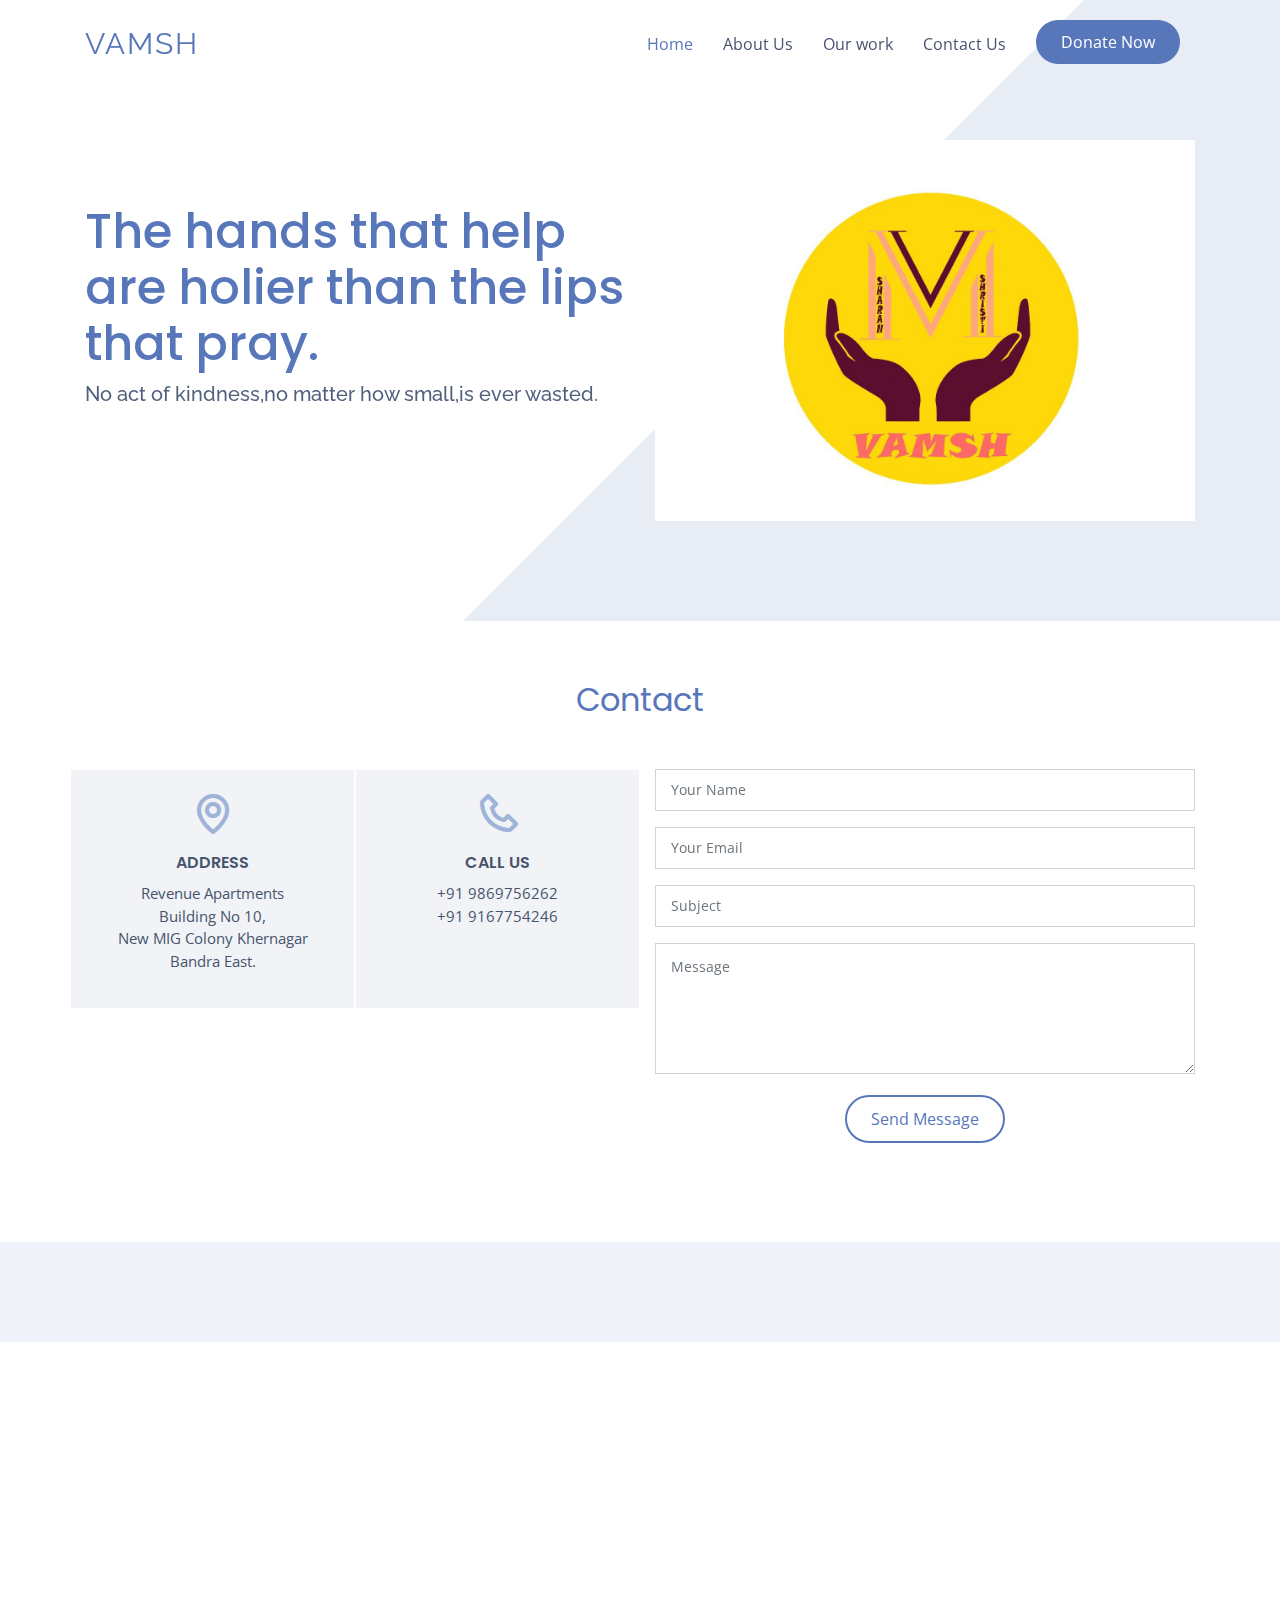
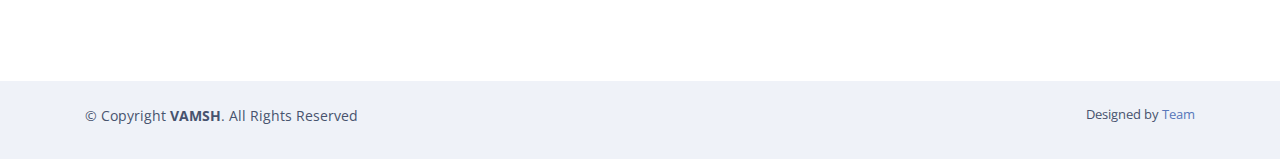
<file: index.html>
<!DOCTYPE html>
<html lang="en">

<head>
  <meta charset="utf-8">
  <meta content="width=device-width, initial-scale=1.0" name="viewport">
  <link href="assets/img/logo.png" rel="icon">


  <title>VAMSH</title>

  <link href="https://fonts.googleapis.com/css?family=Open+Sans:300,300i,400,400i,600,600i,700,700i|Raleway:300,300i,400,400i,500,500i,600,600i,700,700i|Poppins:300,300i,400,400i,500,500i,600,600i,700,700i" rel="stylesheet">
  <link href="assets/vendor/bootstrap/css/bootstrap.min.css" rel="stylesheet">
  <link href="assets/vendor/icofont/icofont.min.css" rel="stylesheet">
  <link href="assets/vendor/boxicons/css/boxicons.min.css" rel="stylesheet">
  <link href="assets/vendor/owl.carousel/assets/owl.carousel.min.css" rel="stylesheet">
  <link href="assets/vendor/venobox/venobox.css" rel="stylesheet">
  <link href="assets/vendor/aos/aos.css" rel="stylesheet">
  <link href="assets/css/style.css" rel="stylesheet">

</head>
<body>

  <!-- ======= Header ======= -->
  <header id="header" class="fixed-top  header-transparent ">
    <div class="container d-flex align-items-center">

      <div class="logo mr-auto">
        <h1 class="text-light"><a href="index.html">VAMSH</a></h1>
<!--<a href="index.html"><img  alt="Logo" src="assets/img/logo.png" ></a>-->

      </div>

      <nav class="nav-menu d-none d-lg-block">
        <ul>
          <li class="active"><a href="index.html">Home</a></li>
          <li><a href="About_us.html">About Us</a></li>
          <li><a href="Our_work.html">Our work</a></li>
          <li><a href="contact_us.html">Contact Us</a></li>

          <li class="get-started"><a href="#features">Donate Now</a></li>
        </ul>
      </nav><!-- .nav-menu -->

    </div>
  </header><!-- End Header -->

  <!-- ======= Hero Section ======= -->
  <section id="hero" class="d-flex align-items-center">

    <div class="container">
      <div class="row">
        <div class="col-lg-6 d-lg-flex flex-lg-column justify-content-center align-items-stretch pt-5 pt-lg-0 order-2 order-lg-1" data-aos="fade-up">
          <div>
            <h1>The hands that help are holier than the lips that pray.</h1>
            <h2>No act of kindness,no matter how small,is ever wasted.</h2>

          </div>
        </div>
        <div class="col-lg-6 d-lg-flex flex-lg-column align-items-stretch order-1 order-lg-2 hero-img" data-aos="fade-up">
          <img src="assets/img/logo.png" class="img-fluid" alt="">
        </div>
      </div>
    </div>

  </section><!-- End Hero -->

  <main id="main">

    <!-- ======= Contact Section ======= -->
    <section id="contact" class="contact">
      <div class="container">

        <div class="section-title">
          <h2>Contact</h2>
          <p></p>
        </div>

        <div class="row">

          <div class="col-lg-6">
            <div class="row">
              <div class="col-lg-6 info" data-aos="fade-up">
                <i class="bx bx-map"></i>
                <h4>Address</h4>
                <p>Revenue Apartments Building No 10,<br>New MIG Colony Khernagar Bandra East.</p>
              </div>
              <div class="col-lg-6 info" data-aos="fade-up" data-aos-delay="100">
                <i class="bx bx-phone"></i>
                <h4>Call Us</h4>
                <p>+91 9869756262<br>+91 9167754246</p>
              </div>
              <div class="col-lg-6 info" data-aos="fade-up" data-aos-delay="200">
                <i class="bx bx-envelope"></i>
                <h4>Email Us</h4>
                <p> <a href="mailto:vamsh6969@gmail.com"> vamsh6969@gmail.com</a><br></p>
              </div>
              <div class="col-lg-6 info" data-aos="fade-up" data-aos-delay="300">
                <i class="bx bx-time-five"></i>
                <h4>Working Hours</h4>
                <p><br></p>
              </div>
            </div>
          </div>

          <div class="col-lg-6">
            <form action="forms/contact.php" method="post" role="form" class="php-email-form" data-aos="fade-up">
              <div class="form-group">
                <input placeholder="Your Name" type="text" name="name" class="form-control" id="name" data-rule="minlen:4" data-msg="Please enter at least 4 chars" />
                <div class="validate"></div>
              </div>
              <div class="form-group">
                <input placeholder="Your Email" type="email" class="form-control" name="email" id="email" data-rule="email" data-msg="Please enter a valid email" />
                <div class="validate"></div>
              </div>
              <div class="form-group">
                <input placeholder="Subject" type="text" class="form-control" name="subject" id="subject" data-rule="minlen:4" data-msg="Please enter at least 8 chars of subject" />
                <div class="validate"></div>
              </div>
              <div class="form-group">
                <textarea placeholder="Message" class="form-control" name="message" rows="5" data-rule="required" data-msg="Please write something for us"></textarea>
                <div class="validate"></div>
              </div>
              <div class="mb-3">
                <div class="loading">Loading</div>
                <div class="error-message"></div>
                <div class="sent-message">Your message has been sent. Thank you!</div>
              </div>
              <div class="text-center"><button type="submit">Send Message</button></div>
            </form>
          </div>

        </div>

      </div>
    </section><!-- End Contact Section -->

  </main><!-- End #main -->

  <!-- ======= Footer ======= -->
  <footer id="footer">
    <div class="footer-newsletter" data-aos="fade-up">
      <div class="container">

      </div>
    </div>



    <div class="footer-top">
      <div class="container">
        <div class="row">

          <div class="col-lg-3 col-md-6 footer-contact" data-aos="fade-up">
            <h3>VAMSH</h3>
            <p>
               <br>
          <br>
               <br><br>
              <strong>Phone:</strong> 9869756262<br>
              <strong>Email:</strong> <a href="mailto:vamsh6969@gmail.com"> vamsh6969@gmail.com</a><br>
            </p>
          </div>

          <div class="col-lg-3 col-md-6 footer-links" data-aos="fade-up" data-aos-delay="100">
            <h4>Useful Links</h4>
            <ul>
              <li><i class="bx bx-chevron-right"></i> <a href="#">Home</a></li>
              <li><i class="bx bx-chevron-right"></i> <a href="#">About us</a></li>
              <li><i class="bx bx-chevron-right"></i> <a href="#">Services</a></li>
              <li><i class="bx bx-chevron-right"></i> <a href="#">Terms of service</a></li>
              <li><i class="bx bx-chevron-right"></i> <a href="#">Privacy policy</a></li>
            </ul>
          </div>





        </div>
      </div>
    </div>

    <div class="container py-4">
      <div class="copyright">
        &copy; Copyright <strong><span>VAMSH</span></strong>. All Rights Reserved
      </div>
      <div class="credits">

        Designed by <a href="https://bootstrapmade.com/">Team</a>
      </div>
    </div>
  </footer><!-- End Footer -->

  <a href="#" class="back-to-top"><i class="icofont-simple-up"></i></a>

  <!-- Vendor JS Files -->
  <script src="assets/vendor/jquery/jquery.min.js"></script>
  <script src="assets/vendor/bootstrap/js/bootstrap.bundle.min.js"></script>
  <script src="assets/vendor/jquery.easing/jquery.easing.min.js"></script>
  <script src="assets/vendor/php-email-form/validate.js"></script>
  <script src="assets/vendor/owl.carousel/owl.carousel.min.js"></script>
  <script src="assets/vendor/venobox/venobox.min.js"></script>
  <script src="assets/vendor/aos/aos.js"></script>

  <!-- Template Main JS File -->
  <script src="assets/js/main.js"></script>

</body>

</html>
</file>
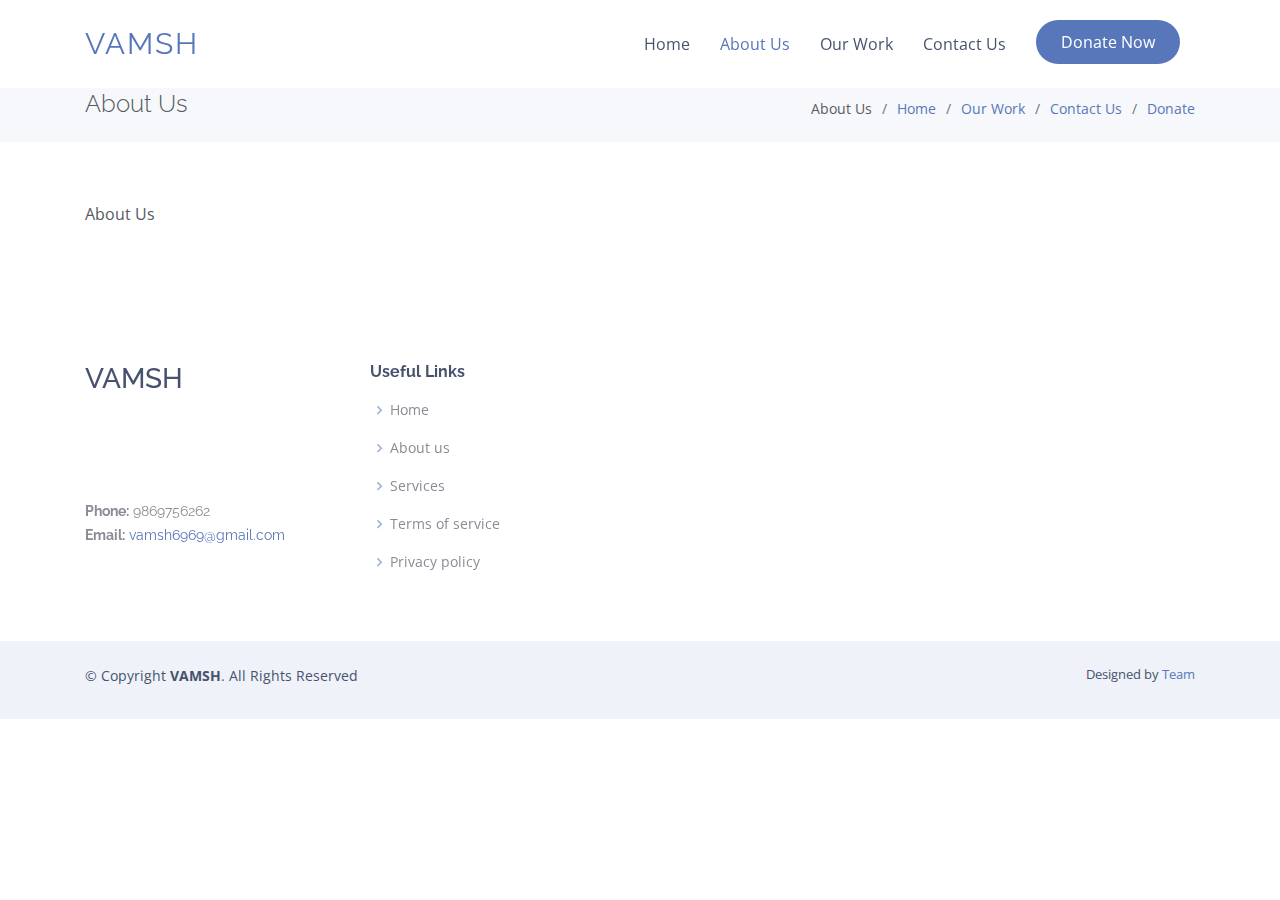
<file: About_us.html>
<!DOCTYPE html>
<html lang="en">

<head>
  <meta charset="utf-8">
  <meta content="width=device-width, initial-scale=1.0" name="viewport">

  <title>About Us</title>
  <meta content="" name="description">
  <meta content="" name="keywords">

  <!-- Favicons -->
  <link href="assets/img/logo.png" rel="icon">



  <link href="https://fonts.googleapis.com/css?family=Open+Sans:300,300i,400,400i,600,600i,700,700i|Raleway:300,300i,400,400i,500,500i,600,600i,700,700i|Poppins:300,300i,400,400i,500,500i,600,600i,700,700i" rel="stylesheet">


  <link href="assets/vendor/bootstrap/css/bootstrap.min.css" rel="stylesheet">
  <link href="assets/vendor/icofont/icofont.min.css" rel="stylesheet">
  <link href="assets/vendor/boxicons/css/boxicons.min.css" rel="stylesheet">
  <link href="assets/vendor/owl.carousel/assets/owl.carousel.min.css" rel="stylesheet">
  <link href="assets/vendor/venobox/venobox.css" rel="stylesheet">
  <link href="assets/vendor/aos/aos.css" rel="stylesheet">

  <!-- Template Main CSS File -->
  <link href="assets/css/style.css" rel="stylesheet">

</head>

<body>

  <!-- ======= Header ======= -->
  <header id="header" class="fixed-top ">
    <div class="container d-flex align-items-center">

      <div class="logo mr-auto">
        <h1 class="text-light"><a href="index.html">VAMSH</a></h1>

      </div>

      <nav class="nav-menu d-none d-lg-block">
        <ul>
          <li><a href="index.html">Home</a></li>
          <li class="active"><a href="About_us.html">About Us</a></li>
          <li  ><a href="Our_work.html">Our Work</a></li>

          <li><a href="contact_us.html">Contact Us</a></li>

          <li class="get-started"><a href="donate.html">Donate Now</a></li>
        </ul>
      </nav><!-- .nav-menu -->

    </div>
  </header><!-- End Header -->

  <main id="main">

    <!-- ======= Breadcrumbs Section ======= -->
    <section class="breadcrumbs">
      <div class="container">

        <div class="d-flex justify-content-between align-items-center">
          <h2>About Us</h2>
          <ol>
            <li>About Us</li>
            <li><a href="index.html">Home</a></li>
            <li><a href="Our_work.html">Our Work</a></li>
            <li><a href="contact_us.html">Contact Us</a></li>
            <li><a href="donate.html">Donate</a></li>
          </ol>
        </div>

      </div>
    </section><!-- End Breadcrumbs Section -->

    <section class="inner-page">
      <div class="container">
        <p>
          About Us
        </p>
      </div>
    </section>

  </main><!-- End #main -->

  <!-- ======= Footer ======= -->
  <footer id="footer">



    <div class="footer-top">
      <div class="container">
        <div class="row">

          <div class="col-lg-3 col-md-6 footer-contact" data-aos="fade-up">
            <h3>VAMSH</h3>
            <p>
               <br>
              <br>
             <br><br>
             <strong>Phone:</strong> 9869756262<br>
             <strong>Email:</strong> <a href="mailto:vamsh6969@gmail.com"> vamsh6969@gmail.com</a><br>
            </p>
          </div>

          <div class="col-lg-3 col-md-6 footer-links" data-aos="fade-up" data-aos-delay="100">
            <h4>Useful Links</h4>
            <ul>
              <li><i class="bx bx-chevron-right"></i> <a href="#">Home</a></li>
              <li><i class="bx bx-chevron-right"></i> <a href="#">About us</a></li>
              <li><i class="bx bx-chevron-right"></i> <a href="#">Services</a></li>
              <li><i class="bx bx-chevron-right"></i> <a href="#">Terms of service</a></li>
              <li><i class="bx bx-chevron-right"></i> <a href="#">Privacy policy</a></li>
            </ul>
          </div>


        </div>
      </div>
    </div>

    <div class="container py-4">
      <div class="copyright">
        &copy; Copyright <strong><span>VAMSH</span></strong>. All Rights Reserved
      </div>
      <div class="credits">

        Designed by <a href="#">Team</a>
      </div>
    </div>
  </footer><!-- End Footer -->

  <a href="#" class="back-to-top"><i class="icofont-simple-up"></i></a>


  <script src="assets/vendor/jquery/jquery.min.js"></script>
  <script src="assets/vendor/bootstrap/js/bootstrap.bundle.min.js"></script>
  <script src="assets/vendor/jquery.easing/jquery.easing.min.js"></script>
  <script src="assets/vendor/php-email-form/validate.js"></script>
  <script src="assets/vendor/owl.carousel/owl.carousel.min.js"></script>
  <script src="assets/vendor/venobox/venobox.min.js"></script>
  <script src="assets/vendor/aos/aos.js"></script>

  <!-- Template Main JS File -->
  <script src="assets/js/main.js"></script>

</body>

</html>
</file>
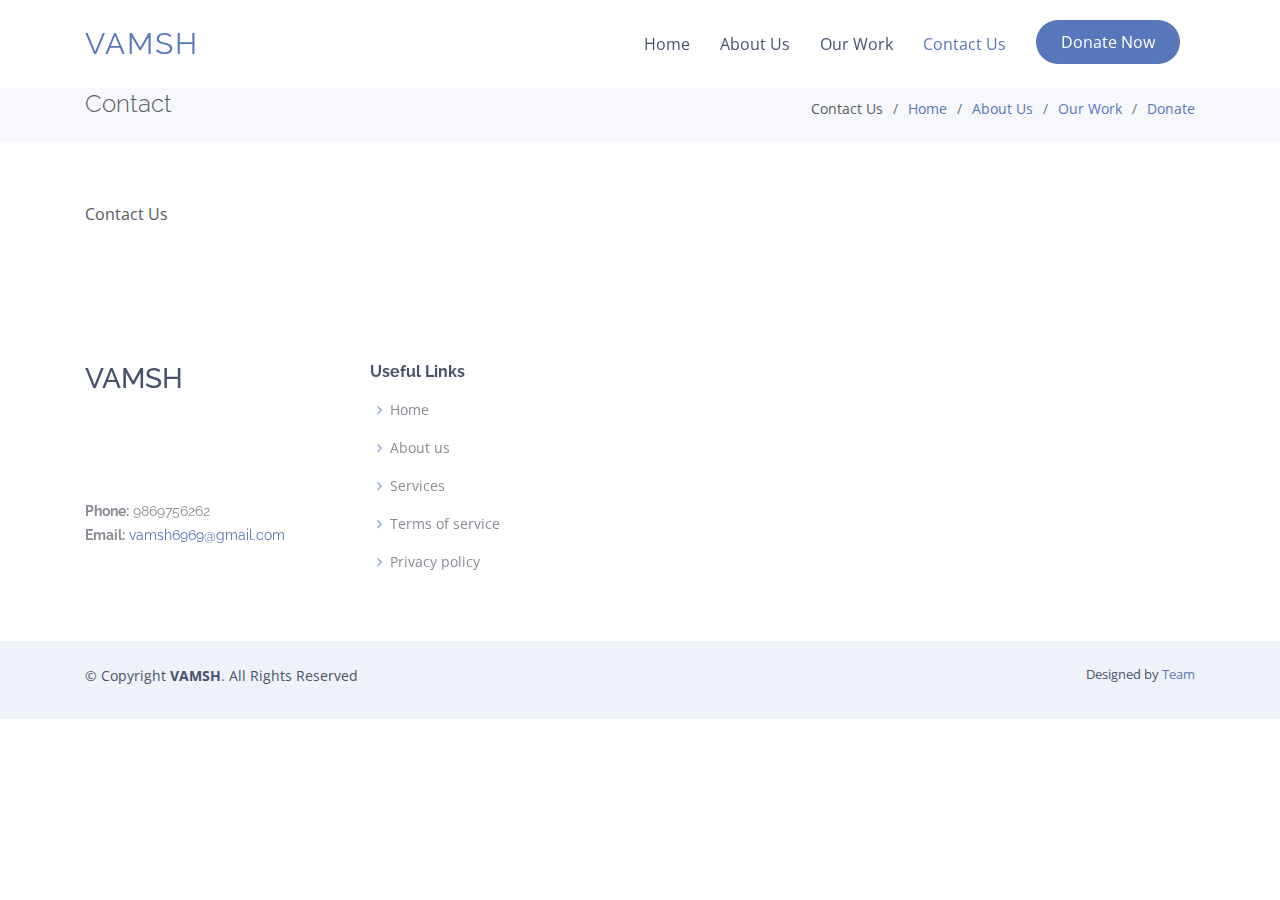
<file: contact_us.html>
<!DOCTYPE html>
<html lang="en">

<head>
  <meta charset="utf-8">
  <meta content="width=device-width, initial-scale=1.0" name="viewport">

  <title>Contact Us</title>
  <meta content="" name="description">
  <meta content="" name="keywords">

  <!-- Favicons -->
  <link href="assets/img/logo.png" rel="icon">



  <link href="https://fonts.googleapis.com/css?family=Open+Sans:300,300i,400,400i,600,600i,700,700i|Raleway:300,300i,400,400i,500,500i,600,600i,700,700i|Poppins:300,300i,400,400i,500,500i,600,600i,700,700i" rel="stylesheet">


  <link href="assets/vendor/bootstrap/css/bootstrap.min.css" rel="stylesheet">
  <link href="assets/vendor/icofont/icofont.min.css" rel="stylesheet">
  <link href="assets/vendor/boxicons/css/boxicons.min.css" rel="stylesheet">
  <link href="assets/vendor/owl.carousel/assets/owl.carousel.min.css" rel="stylesheet">
  <link href="assets/vendor/venobox/venobox.css" rel="stylesheet">
  <link href="assets/vendor/aos/aos.css" rel="stylesheet">

  <!-- Template Main CSS File -->
  <link href="assets/css/style.css" rel="stylesheet">

</head>

<body>

  <!-- ======= Header ======= -->
  <header id="header" class="fixed-top ">
    <div class="container d-flex align-items-center">

      <div class="logo mr-auto">
        <h1 class="text-light"><a href="index.html">VAMSH</a></h1>

      </div>

      <nav class="nav-menu d-none d-lg-block">
        <ul>
          <li><a href="index.html">Home</a></li>
          <li><a href="About_us.html">About Us</a></li>
          <li  ><a href="Our_work.html">Our Work</a></li>

          <li class="active"><a href="contact_us.html">Contact Us</a></li>

          <li class="get-started"><a href="donate.html">Donate Now</a></li>
        </ul>
      </nav><!-- .nav-menu -->

    </div>
  </header><!-- End Header -->

  <main id="main">

    <!-- ======= Breadcrumbs Section ======= -->
    <section class="breadcrumbs">
      <div class="container">

        <div class="d-flex justify-content-between align-items-center">
          <h2>Contact </h2>
          <ol>
            <li>Contact Us</li>
            <li><a href="index.html">Home</a></li>
            <li><a href="About_us.html">About Us</a></li>
            <li><a href="Our_work.html">Our Work</a></li>
            <li><a href="donate.html">Donate</a></li>
          </ol>
        </div>

      </div>
    </section><!-- End Breadcrumbs Section -->

    <section class="inner-page">
      <div class="container">
        <p>
        Contact Us
        </p>
      </div>
    </section>

  </main><!-- End #main -->

  <!-- ======= Footer ======= -->
  <footer id="footer">



    <div class="footer-top">
      <div class="container">
        <div class="row">

          <div class="col-lg-3 col-md-6 footer-contact" data-aos="fade-up">
            <h3>VAMSH</h3>
            <p>
               <br>
              <br>
             <br><br>
             <strong>Phone:</strong> 9869756262<br>
             <strong>Email:</strong> <a href="mailto:vamsh6969@gmail.com"> vamsh6969@gmail.com</a><br>
            </p>
          </div>

          <div class="col-lg-3 col-md-6 footer-links" data-aos="fade-up" data-aos-delay="100">
            <h4>Useful Links</h4>
            <ul>
              <li><i class="bx bx-chevron-right"></i> <a href="#">Home</a></li>
              <li><i class="bx bx-chevron-right"></i> <a href="#">About us</a></li>
              <li><i class="bx bx-chevron-right"></i> <a href="#">Services</a></li>
              <li><i class="bx bx-chevron-right"></i> <a href="#">Terms of service</a></li>
              <li><i class="bx bx-chevron-right"></i> <a href="#">Privacy policy</a></li>
            </ul>
          </div>


        </div>
      </div>
    </div>

    <div class="container py-4">
      <div class="copyright">
        &copy; Copyright <strong><span>VAMSH</span></strong>. All Rights Reserved
      </div>
      <div class="credits">

        Designed by <a href="https://bootstrapmade.com/">Team</a>
      </div>
    </div>
  </footer><!-- End Footer -->

  <a href="#" class="back-to-top"><i class="icofont-simple-up"></i></a>


  <script src="assets/vendor/jquery/jquery.min.js"></script>
  <script src="assets/vendor/bootstrap/js/bootstrap.bundle.min.js"></script>
  <script src="assets/vendor/jquery.easing/jquery.easing.min.js"></script>
  <script src="assets/vendor/php-email-form/validate.js"></script>
  <script src="assets/vendor/owl.carousel/owl.carousel.min.js"></script>
  <script src="assets/vendor/venobox/venobox.min.js"></script>
  <script src="assets/vendor/aos/aos.js"></script>

  <!-- Template Main JS File -->
  <script src="assets/js/main.js"></script>

</body>

</html>
</file>
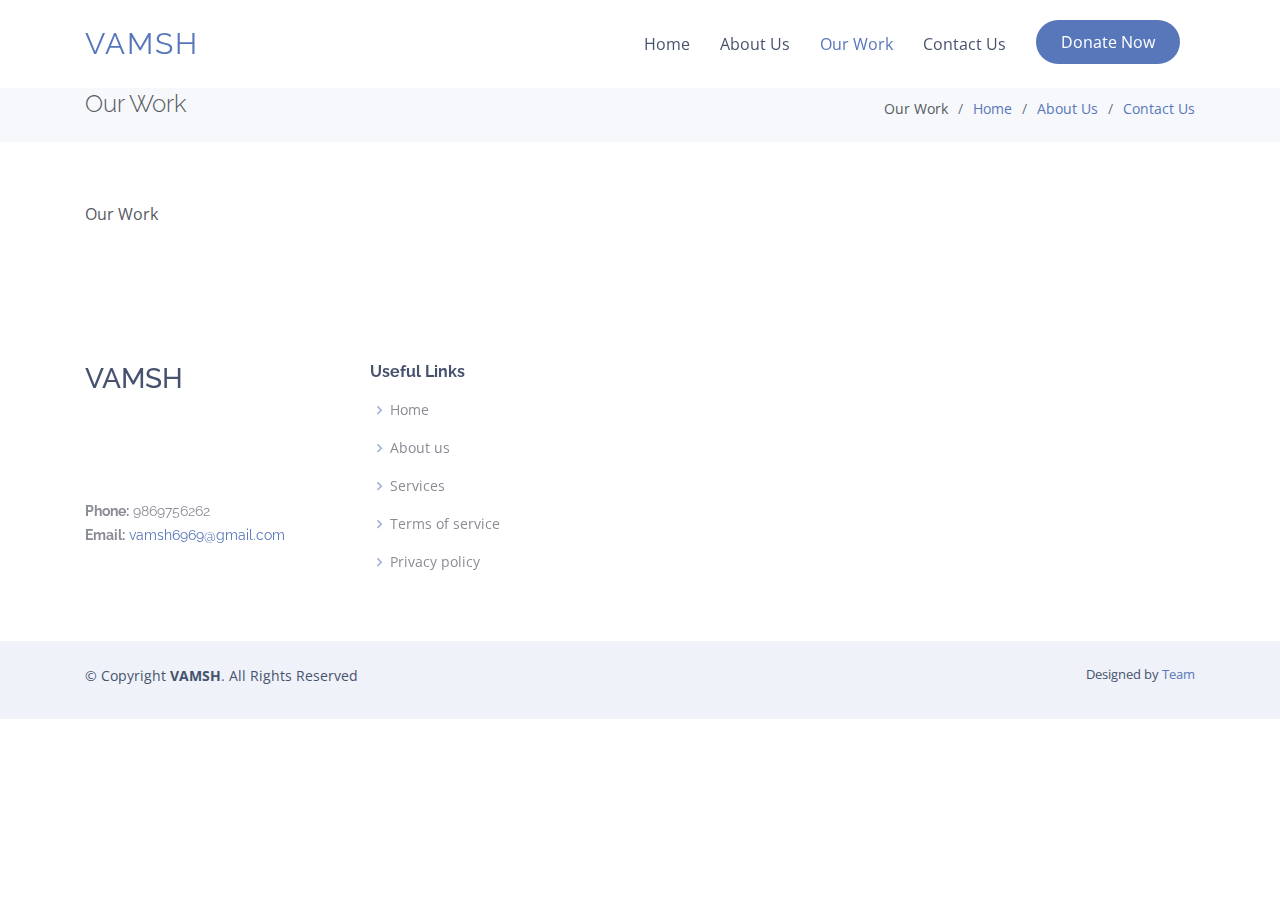
<file: Our_work.html>
<!DOCTYPE html>
<html lang="en">

<head>
  <meta charset="utf-8">
  <meta content="width=device-width, initial-scale=1.0" name="viewport">

  <title>Our Work</title>
  <meta content="" name="description">
  <meta content="" name="keywords">

  <!-- Favicons -->
  <link href="assets/img/logo.png" rel="icon">



  <link href="https://fonts.googleapis.com/css?family=Open+Sans:300,300i,400,400i,600,600i,700,700i|Raleway:300,300i,400,400i,500,500i,600,600i,700,700i|Poppins:300,300i,400,400i,500,500i,600,600i,700,700i" rel="stylesheet">


  <link href="assets/vendor/bootstrap/css/bootstrap.min.css" rel="stylesheet">
  <link href="assets/vendor/icofont/icofont.min.css" rel="stylesheet">
  <link href="assets/vendor/boxicons/css/boxicons.min.css" rel="stylesheet">
  <link href="assets/vendor/owl.carousel/assets/owl.carousel.min.css" rel="stylesheet">
  <link href="assets/vendor/venobox/venobox.css" rel="stylesheet">
  <link href="assets/vendor/aos/aos.css" rel="stylesheet">

  <!-- Template Main CSS File -->
  <link href="assets/css/style.css" rel="stylesheet">

</head>

<body>

  <!-- ======= Header ======= -->
  <header id="header" class="fixed-top ">
    <div class="container d-flex align-items-center">

      <div class="logo mr-auto">
        <h1 class="text-light"><a href="index.html">VAMSH</a></h1>

      </div>

      <nav class="nav-menu d-none d-lg-block">
        <ul>
          <li><a href="index.html">Home</a></li>
          <li><a href="About_us.html">About Us</a></li>
          <li  class="active"><a href="Our_work.html">Our Work</a></li>

          <li><a href="contact_us.html">Contact Us</a></li>

          <li class="get-started"><a href="donate.html">Donate Now</a></li>
        </ul>
      </nav><!-- .nav-menu -->

    </div>
  </header><!-- End Header -->

  <main id="main">

    <!-- ======= Breadcrumbs Section ======= -->
    <section class="breadcrumbs">
      <div class="container">

        <div class="d-flex justify-content-between align-items-center">
          <h2>Our Work</h2>
          <ol>
            <li>Our Work</li>
            <li><a href="index.html">Home</a></li>
            <li><a href="About_us.html">About Us</a></li>
            <li><a href="contact_us.html">Contact Us</a></li>
          </ol>
        </div>

      </div>
    </section><!-- End Breadcrumbs Section -->

    <section class="inner-page">
      <div class="container">
        <p>
          Our Work
        </p>
      </div>
    </section>

  </main><!-- End #main -->

  <!-- ======= Footer ======= -->
  <footer id="footer">



    <div class="footer-top">
      <div class="container">
        <div class="row">

          <div class="col-lg-3 col-md-6 footer-contact" data-aos="fade-up">
            <h3>VAMSH</h3>
            <p>
               <br>
              <br>
             <br><br>
             <strong>Phone:</strong> 9869756262<br>
             <strong>Email:</strong>  <a href="mailto:vamsh6969@gmail.com"> vamsh6969@gmail.com</a><br>
            </p>
          </div>

          <div class="col-lg-3 col-md-6 footer-links" data-aos="fade-up" data-aos-delay="100">
            <h4>Useful Links</h4>
            <ul>
              <li><i class="bx bx-chevron-right"></i> <a href="#">Home</a></li>
              <li><i class="bx bx-chevron-right"></i> <a href="#">About us</a></li>
              <li><i class="bx bx-chevron-right"></i> <a href="#">Services</a></li>
              <li><i class="bx bx-chevron-right"></i> <a href="#">Terms of service</a></li>
              <li><i class="bx bx-chevron-right"></i> <a href="#">Privacy policy</a></li>
            </ul>
          </div>


        </div>
      </div>
    </div>

    <div class="container py-4">
      <div class="copyright">
        &copy; Copyright <strong><span>VAMSH</span></strong>. All Rights Reserved
      </div>
      <div class="credits">

        Designed by <a href="https://bootstrapmade.com/">Team</a>
      </div>
    </div>
  </footer><!-- End Footer -->

  <a href="#" class="back-to-top"><i class="icofont-simple-up"></i></a>


  <script src="assets/vendor/jquery/jquery.min.js"></script>
  <script src="assets/vendor/bootstrap/js/bootstrap.bundle.min.js"></script>
  <script src="assets/vendor/jquery.easing/jquery.easing.min.js"></script>
  <script src="assets/vendor/php-email-form/validate.js"></script>
  <script src="assets/vendor/owl.carousel/owl.carousel.min.js"></script>
  <script src="assets/vendor/venobox/venobox.min.js"></script>
  <script src="assets/vendor/aos/aos.js"></script>

  <!-- Template Main JS File -->
  <script src="assets/js/main.js"></script>

</body>

</html>
</file>
<file: assets/vendor/venobox/venobox.css>
/* ------ venobox.css --------*/
.vbox-overlay *, .vbox-overlay *:before, .vbox-overlay *:after{
    -webkit-backface-visibility: hidden;
    -webkit-box-sizing:border-box;
    -moz-box-sizing:border-box;
    box-sizing:border-box;
}
.vbox-overlay * { 
    -webkit-backface-visibility: visible;
    backface-visibility: visible;
}
.vbox-overlay{
    display: -webkit-flex;
    display: flex;
    -webkit-flex-direction: column;
    flex-direction: column;
    -webkit-justify-content: center;
    justify-content: center;
    -webkit-align-items: center;
    align-items: center;
    position: fixed;
    left: 0;
    top: 0;
    bottom: 0;
    right: 0;
    z-index: 999999;
}

/* ----- navigation ----- */
.vbox-title{
    width: 100%;
    height: 40px;
    float: left;
    text-align: center;
    line-height: 28px;
    font-size: 12px;
    padding: 6px 50px;
    overflow: hidden;
    position: fixed;
    display: none;
    left: 0;
    z-index: 89;
}
.vbox-close{
    cursor: pointer;
    position: fixed;
    top: -1px;
    right: 0;
    width: 50px;
    height: 40px;
    padding: 6px;
    display: block;
    background-position:10px center;
    overflow: hidden;
    font-size: 24px;
    line-height: 1;
    text-align: center;
    z-index: 99;
}
.vbox-left{
    cursor: pointer;
    position: fixed;
    left: 0;
    height: 40px;
    overflow: hidden;
    line-height: 28px;
    font-size: 12px;
    z-index: 99;
    display: flex;
    align-items:center;
}
.vbox-num{
    display: inline-block;
    margin: 6px 0 6px 15px;
}
/* ----- Social share ----- */
.vbox-share{
    line-height: 28px;
    font-size: 12px;
    overflow: hidden;
    position: fixed;
    left: 0;
    z-index: 98;
    display: flex;
    align-items:center;
    justify-content: center;
    width: 100%;
    text-align: center;
}
.vbox-share svg{
    max-height: 28px;
    width: 28px;
    z-index: 10;
    margin-left: 12px;
    margin-top: 6px;
    margin-bottom: 6px;
    vertical-align: middle;
}


/* ----- navigation ARROWS ----- */
.vbox-next, .vbox-prev{
    position: fixed;
    top: 50%;
    margin-top: -15px;
    overflow: hidden;
    cursor: pointer;
    display: block;
    width: 45px;
    height: 45px;
    z-index: 99;
}
.vbox-next span, .vbox-prev span{
    position: relative;
    width: 20px;
    height: 20px;
    border: 2px solid transparent;
    border-top-color: #B6B6B6;
    border-right-color: #B6B6B6;
    text-indent: -100px;
    position: absolute;
    top: 8px;
    display: block;
}
.vbox-prev{
    left: 15px;
}
.vbox-next{
    right: 15px;
}
.vbox-prev span{
    left: 10px;
    -ms-transform: rotate(-135deg);
    -webkit-transform: rotate(-135deg);
    transform: rotate(-135deg);
}
.vbox-next span{
    -ms-transform: rotate(45deg);
    -webkit-transform: rotate(45deg);
    transform: rotate(45deg);
    right: 10px;
}
/* ------- inline window ------ */
.vbox-inline{
    width: 420px;
    height: 315px;
    height: 70vh;
    padding: 10px;
    background: #fff;
    margin: 0 auto;
    overflow: auto;
    text-align: left;
}
/* ------- Video & iFrames window ------ */
.venoframe{
    max-width: 100%;
    width: 100%;
    border: none;
    width: 100%;
    height: 260px;
    height: 70vh;
}
.venoframe.vbvid{
    height: 260px;
}
@media (min-width: 768px) {
    .venoframe, .vbox-inline{
        width: 90%;
        height: 360px;
        height: 70vh;
    }
    .venoframe.vbvid{
        width: 640px;
        height: 360px;
    }
}
@media (min-width: 992px) {
    .venoframe, .vbox-inline{
        max-width: 1200px;
        width: 80%;
        height: 540px;
        height: 70vh;
    }
    .venoframe.vbvid{
        width: 960px;
        height: 540px;
    }
}
/* 
Please do NOT edit this part! 
or at least read this note: http://i.imgur.com/7C0ws9e.gif
*/
.vbox-open{
    overflow: hidden;
}
.vbox-container{
    position: absolute;
    left: 0;
    right: 0;
    top: 0;
    bottom: 0;
    overflow-x: hidden;
    overflow-y: scroll;
    overflow-scrolling: touch;
    -webkit-overflow-scrolling: touch;
    z-index: 20;
    max-height: 100%;

}

.vbox-content{
    text-align: center;
    float: left;
    width: 100%;
    position: relative;
    overflow: hidden;
    padding: 20px 4%;
}
.vbox-container img{
    max-width: 100%;
    height: auto;
}
.vbox-figlio{
    box-shadow: 0 0 12px rgba(0,0,0,0.19), 0 6px 6px rgba(0,0,0,0.23);
    max-width: 100%;
    text-align: initial;
}
img.vbox-figlio{
    -webkit-user-select: none;
-khtml-user-select: none;
-moz-user-select: none;
-o-user-select: none;
user-select: none;
}
.vbox-content.swipe-left{
    margin-left: -200px !important;
}
.vbox-content.swipe-right{
    margin-left: 200px !important;
}
.vbox-animated{
    webkit-transition: margin 300ms ease-out;
    transition: margin 300ms ease-out;
}

/* ---------- preloader ----------
 * SPINKIT 
 * http://tobiasahlin.com/spinkit/
-------------------------------- */
.sk-double-bounce,.sk-rotating-plane{width:40px;height:40px;margin:40px auto}.sk-rotating-plane{background-color:#333;-webkit-animation:sk-rotatePlane 1.2s infinite ease-in-out;animation:sk-rotatePlane 1.2s infinite ease-in-out}@-webkit-keyframes sk-rotatePlane{0%{-webkit-transform:perspective(120px) rotateX(0) rotateY(0);transform:perspective(120px) rotateX(0) rotateY(0)}50%{-webkit-transform:perspective(120px) rotateX(-180.1deg) rotateY(0);transform:perspective(120px) rotateX(-180.1deg) rotateY(0)}100%{-webkit-transform:perspective(120px) rotateX(-180deg) rotateY(-179.9deg);transform:perspective(120px) rotateX(-180deg) rotateY(-179.9deg)}}@keyframes sk-rotatePlane{0%{-webkit-transform:perspective(120px) rotateX(0) rotateY(0);transform:perspective(120px) rotateX(0) rotateY(0)}50%{-webkit-transform:perspective(120px) rotateX(-180.1deg) rotateY(0);transform:perspective(120px) rotateX(-180.1deg) rotateY(0)}100%{-webkit-transform:perspective(120px) rotateX(-180deg) rotateY(-179.9deg);transform:perspective(120px) rotateX(-180deg) rotateY(-179.9deg)}}.sk-double-bounce{position:relative}.sk-double-bounce .sk-child{width:100%;height:100%;border-radius:50%;background-color:#333;opacity:.6;position:absolute;top:0;left:0;-webkit-animation:sk-doubleBounce 2s infinite ease-in-out;animation:sk-doubleBounce 2s infinite ease-in-out}.sk-chasing-dots .sk-child,.sk-spinner-pulse,.sk-three-bounce .sk-child{background-color:#333;border-radius:100%}.sk-double-bounce .sk-double-bounce2{-webkit-animation-delay:-1s;animation-delay:-1s}@-webkit-keyframes sk-doubleBounce{0%,100%{-webkit-transform:scale(0);transform:scale(0)}50%{-webkit-transform:scale(1);transform:scale(1)}}@keyframes sk-doubleBounce{0%,100%{-webkit-transform:scale(0);transform:scale(0)}50%{-webkit-transform:scale(1);transform:scale(1)}}.sk-wave{margin:40px auto;width:50px;height:40px;text-align:center;font-size:10px}.sk-wave .sk-rect{background-color:#333;height:100%;width:6px;display:inline-block;-webkit-animation:sk-waveStretchDelay 1.2s infinite ease-in-out;animation:sk-waveStretchDelay 1.2s infinite ease-in-out}.sk-wave .sk-rect1{-webkit-animation-delay:-1.2s;animation-delay:-1.2s}.sk-wave .sk-rect2{-webkit-animation-delay:-1.1s;animation-delay:-1.1s}.sk-wave .sk-rect3{-webkit-animation-delay:-1s;animation-delay:-1s}.sk-wave .sk-rect4{-webkit-animation-delay:-.9s;animation-delay:-.9s}.sk-wave .sk-rect5{-webkit-animation-delay:-.8s;animation-delay:-.8s}@-webkit-keyframes sk-waveStretchDelay{0%,100%,40%{-webkit-transform:scaleY(.4);transform:scaleY(.4)}20%{-webkit-transform:scaleY(1);transform:scaleY(1)}}@keyframes sk-waveStretchDelay{0%,100%,40%{-webkit-transform:scaleY(.4);transform:scaleY(.4)}20%{-webkit-transform:scaleY(1);transform:scaleY(1)}}.sk-wandering-cubes{margin:40px auto;width:40px;height:40px;position:relative}.sk-wandering-cubes .sk-cube{background-color:#333;width:10px;height:10px;position:absolute;top:0;left:0;-webkit-animation:sk-wanderingCube 1.8s ease-in-out -1.8s infinite both;animation:sk-wanderingCube 1.8s ease-in-out -1.8s infinite both}.sk-chasing-dots,.sk-spinner-pulse{width:40px;height:40px;margin:40px auto}.sk-wandering-cubes .sk-cube2{-webkit-animation-delay:-.9s;animation-delay:-.9s}@-webkit-keyframes sk-wanderingCube{0%{-webkit-transform:rotate(0);transform:rotate(0)}25%{-webkit-transform:translateX(30px) rotate(-90deg) scale(.5);transform:translateX(30px) rotate(-90deg) scale(.5)}50%{-webkit-transform:translateX(30px) translateY(30px) rotate(-179deg);transform:translateX(30px) translateY(30px) rotate(-179deg)}50.1%{-webkit-transform:translateX(30px) translateY(30px) rotate(-180deg);transform:translateX(30px) translateY(30px) rotate(-180deg)}75%{-webkit-transform:translateX(0) translateY(30px) rotate(-270deg) scale(.5);transform:translateX(0) translateY(30px) rotate(-270deg) scale(.5)}100%{-webkit-transform:rotate(-360deg);transform:rotate(-360deg)}}@keyframes sk-wanderingCube{0%{-webkit-transform:rotate(0);transform:rotate(0)}25%{-webkit-transform:translateX(30px) rotate(-90deg) scale(.5);transform:translateX(30px) rotate(-90deg) scale(.5)}50%{-webkit-transform:translateX(30px) translateY(30px) rotate(-179deg);transform:translateX(30px) translateY(30px) rotate(-179deg)}50.1%{-webkit-transform:translateX(30px) translateY(30px) rotate(-180deg);transform:translateX(30px) translateY(30px) rotate(-180deg)}75%{-webkit-transform:translateX(0) translateY(30px) rotate(-270deg) scale(.5);transform:translateX(0) translateY(30px) rotate(-270deg) scale(.5)}100%{-webkit-transform:rotate(-360deg);transform:rotate(-360deg)}}.sk-spinner-pulse{-webkit-animation:sk-pulseScaleOut 1s infinite ease-in-out;animation:sk-pulseScaleOut 1s infinite ease-in-out}@-webkit-keyframes sk-pulseScaleOut{0%{-webkit-transform:scale(0);transform:scale(0)}100%{-webkit-transform:scale(1);transform:scale(1);opacity:0}}@keyframes sk-pulseScaleOut{0%{-webkit-transform:scale(0);transform:scale(0)}100%{-webkit-transform:scale(1);transform:scale(1);opacity:0}}.sk-chasing-dots{position:relative;text-align:center;-webkit-animation:sk-chasingDotsRotate 2s infinite linear;animation:sk-chasingDotsRotate 2s infinite linear}.sk-chasing-dots .sk-child{width:60%;height:60%;display:inline-block;position:absolute;top:0;-webkit-animation:sk-chasingDotsBounce 2s infinite ease-in-out;animation:sk-chasingDotsBounce 2s infinite ease-in-out}.sk-chasing-dots .sk-dot2{top:auto;bottom:0;-webkit-animation-delay:-1s;animation-delay:-1s}@-webkit-keyframes sk-chasingDotsRotate{100%{-webkit-transform:rotate(360deg);transform:rotate(360deg)}}@keyframes sk-chasingDotsRotate{100%{-webkit-transform:rotate(360deg);transform:rotate(360deg)}}@-webkit-keyframes sk-chasingDotsBounce{0%,100%{-webkit-transform:scale(0);transform:scale(0)}50%{-webkit-transform:scale(1);transform:scale(1)}}@keyframes sk-chasingDotsBounce{0%,100%{-webkit-transform:scale(0);transform:scale(0)}50%{-webkit-transform:scale(1);transform:scale(1)}}.sk-three-bounce{margin:40px auto;width:80px;text-align:center}.sk-three-bounce .sk-child{width:20px;height:20px;display:inline-block;-webkit-animation:sk-three-bounce 1.4s ease-in-out 0s infinite both;animation:sk-three-bounce 1.4s ease-in-out 0s infinite both}.sk-circle .sk-child:before,.sk-fading-circle .sk-circle:before{display:block;border-radius:100%;content:'';background-color:#333}.sk-three-bounce .sk-bounce1{-webkit-animation-delay:-.32s;animation-delay:-.32s}.sk-three-bounce .sk-bounce2{-webkit-animation-delay:-.16s;animation-delay:-.16s}@-webkit-keyframes sk-three-bounce{0%,100%,80%{-webkit-transform:scale(0);transform:scale(0)}40%{-webkit-transform:scale(1);transform:scale(1)}}@keyframes sk-three-bounce{0%,100%,80%{-webkit-transform:scale(0);transform:scale(0)}40%{-webkit-transform:scale(1);transform:scale(1)}}.sk-circle{margin:40px auto;width:40px;height:40px;position:relative}.sk-circle .sk-child{width:100%;height:100%;position:absolute;left:0;top:0}.sk-circle .sk-child:before{margin:0 auto;width:15%;height:15%;-webkit-animation:sk-circleBounceDelay 1.2s infinite ease-in-out both;animation:sk-circleBounceDelay 1.2s infinite ease-in-out both}.sk-circle .sk-circle2{-webkit-transform:rotate(30deg);-ms-transform:rotate(30deg);transform:rotate(30deg)}.sk-circle .sk-circle3{-webkit-transform:rotate(60deg);-ms-transform:rotate(60deg);transform:rotate(60deg)}.sk-circle .sk-circle4{-webkit-transform:rotate(90deg);-ms-transform:rotate(90deg);transform:rotate(90deg)}.sk-circle .sk-circle5{-webkit-transform:rotate(120deg);-ms-transform:rotate(120deg);transform:rotate(120deg)}.sk-circle .sk-circle6{-webkit-transform:rotate(150deg);-ms-transform:rotate(150deg);transform:rotate(150deg)}.sk-circle .sk-circle7{-webkit-transform:rotate(180deg);-ms-transform:rotate(180deg);transform:rotate(180deg)}.sk-circle .sk-circle8{-webkit-transform:rotate(210deg);-ms-transform:rotate(210deg);transform:rotate(210deg)}.sk-circle .sk-circle9{-webkit-transform:rotate(240deg);-ms-transform:rotate(240deg);transform:rotate(240deg)}.sk-circle .sk-circle10{-webkit-transform:rotate(270deg);-ms-transform:rotate(270deg);transform:rotate(270deg)}.sk-circle .sk-circle11{-webkit-transform:rotate(300deg);-ms-transform:rotate(300deg);transform:rotate(300deg)}.sk-circle .sk-circle12{-webkit-transform:rotate(330deg);-ms-transform:rotate(330deg);transform:rotate(330deg)}.sk-circle .sk-circle2:before{-webkit-animation-delay:-1.1s;animation-delay:-1.1s}.sk-circle .sk-circle3:before{-webkit-animation-delay:-1s;animation-delay:-1s}.sk-circle .sk-circle4:before{-webkit-animation-delay:-.9s;animation-delay:-.9s}.sk-circle .sk-circle5:before{-webkit-animation-delay:-.8s;animation-delay:-.8s}.sk-circle .sk-circle6:before{-webkit-animation-delay:-.7s;animation-delay:-.7s}.sk-circle .sk-circle7:before{-webkit-animation-delay:-.6s;animation-delay:-.6s}.sk-circle .sk-circle8:before{-webkit-animation-delay:-.5s;animation-delay:-.5s}.sk-circle .sk-circle9:before{-webkit-animation-delay:-.4s;animation-delay:-.4s}.sk-circle .sk-circle10:before{-webkit-animation-delay:-.3s;animation-delay:-.3s}.sk-circle .sk-circle11:before{-webkit-animation-delay:-.2s;animation-delay:-.2s}.sk-circle .sk-circle12:before{-webkit-animation-delay:-.1s;animation-delay:-.1s}@-webkit-keyframes sk-circleBounceDelay{0%,100%,80%{-webkit-transform:scale(0);transform:scale(0)}40%{-webkit-transform:scale(1);transform:scale(1)}}@keyframes sk-circleBounceDelay{0%,100%,80%{-webkit-transform:scale(0);transform:scale(0)}40%{-webkit-transform:scale(1);transform:scale(1)}}.sk-cube-grid{width:40px;height:40px;margin:40px auto}.sk-cube-grid .sk-cube{width:33.33%;height:33.33%;background-color:#333;float:left;-webkit-animation:sk-cubeGridScaleDelay 1.3s infinite ease-in-out;animation:sk-cubeGridScaleDelay 1.3s infinite ease-in-out}.sk-cube-grid .sk-cube1{-webkit-animation-delay:.2s;animation-delay:.2s}.sk-cube-grid .sk-cube2{-webkit-animation-delay:.3s;animation-delay:.3s}.sk-cube-grid .sk-cube3{-webkit-animation-delay:.4s;animation-delay:.4s}.sk-cube-grid .sk-cube4{-webkit-animation-delay:.1s;animation-delay:.1s}.sk-cube-grid .sk-cube5{-webkit-animation-delay:.2s;animation-delay:.2s}.sk-cube-grid .sk-cube6{-webkit-animation-delay:.3s;animation-delay:.3s}.sk-cube-grid .sk-cube7{-webkit-animation-delay:0ms;animation-delay:0ms}.sk-cube-grid .sk-cube8{-webkit-animation-delay:.1s;animation-delay:.1s}.sk-cube-grid .sk-cube9{-webkit-animation-delay:.2s;animation-delay:.2s}@-webkit-keyframes sk-cubeGridScaleDelay{0%,100%,70%{-webkit-transform:scale3D(1,1,1);transform:scale3D(1,1,1)}35%{-webkit-transform:scale3D(0,0,1);transform:scale3D(0,0,1)}}@keyframes sk-cubeGridScaleDelay{0%,100%,70%{-webkit-transform:scale3D(1,1,1);transform:scale3D(1,1,1)}35%{-webkit-transform:scale3D(0,0,1);transform:scale3D(0,0,1)}}.sk-fading-circle{margin:40px auto;width:40px;height:40px;position:relative}.sk-fading-circle .sk-circle{width:100%;height:100%;position:absolute;left:0;top:0}.sk-fading-circle .sk-circle:before{margin:0 auto;width:15%;height:15%;-webkit-animation:sk-circleFadeDelay 1.2s infinite ease-in-out both;animation:sk-circleFadeDelay 1.2s infinite ease-in-out both}.sk-fading-circle .sk-circle2{-webkit-transform:rotate(30deg);-ms-transform:rotate(30deg);transform:rotate(30deg)}.sk-fading-circle .sk-circle3{-webkit-transform:rotate(60deg);-ms-transform:rotate(60deg);transform:rotate(60deg)}.sk-fading-circle .sk-circle4{-webkit-transform:rotate(90deg);-ms-transform:rotate(90deg);transform:rotate(90deg)}.sk-fading-circle .sk-circle5{-webkit-transform:rotate(120deg);-ms-transform:rotate(120deg);transform:rotate(120deg)}.sk-fading-circle .sk-circle6{-webkit-transform:rotate(150deg);-ms-transform:rotate(150deg);transform:rotate(150deg)}.sk-fading-circle .sk-circle7{-webkit-transform:rotate(180deg);-ms-transform:rotate(180deg);transform:rotate(180deg)}.sk-fading-circle .sk-circle8{-webkit-transform:rotate(210deg);-ms-transform:rotate(210deg);transform:rotate(210deg)}.sk-fading-circle .sk-circle9{-webkit-transform:rotate(240deg);-ms-transform:rotate(240deg);transform:rotate(240deg)}.sk-fading-circle .sk-circle10{-webkit-transform:rotate(270deg);-ms-transform:rotate(270deg);transform:rotate(270deg)}.sk-fading-circle .sk-circle11{-webkit-transform:rotate(300deg);-ms-transform:rotate(300deg);transform:rotate(300deg)}.sk-fading-circle .sk-circle12{-webkit-transform:rotate(330deg);-ms-transform:rotate(330deg);transform:rotate(330deg)}.sk-fading-circle .sk-circle2:before{-webkit-animation-delay:-1.1s;animation-delay:-1.1s}.sk-fading-circle .sk-circle3:before{-webkit-animation-delay:-1s;animation-delay:-1s}.sk-fading-circle .sk-circle4:before{-webkit-animation-delay:-.9s;animation-delay:-.9s}.sk-fading-circle .sk-circle5:before{-webkit-animation-delay:-.8s;animation-delay:-.8s}.sk-fading-circle .sk-circle6:before{-webkit-animation-delay:-.7s;animation-delay:-.7s}.sk-fading-circle .sk-circle7:before{-webkit-animation-delay:-.6s;animation-delay:-.6s}.sk-fading-circle .sk-circle8:before{-webkit-animation-delay:-.5s;animation-delay:-.5s}.sk-fading-circle .sk-circle9:before{-webkit-animation-delay:-.4s;animation-delay:-.4s}.sk-fading-circle .sk-circle10:before{-webkit-animation-delay:-.3s;animation-delay:-.3s}.sk-fading-circle .sk-circle11:before{-webkit-animation-delay:-.2s;animation-delay:-.2s}.sk-fading-circle .sk-circle12:before{-webkit-animation-delay:-.1s;animation-delay:-.1s}@-webkit-keyframes sk-circleFadeDelay{0%,100%,39%{opacity:0}40%{opacity:1}}@keyframes sk-circleFadeDelay{0%,100%,39%{opacity:0}40%{opacity:1}}.sk-folding-cube{margin:40px auto;width:40px;height:40px;position:relative;-webkit-transform:rotateZ(45deg);transform:rotateZ(45deg)}.sk-folding-cube .sk-cube{float:left;width:50%;height:50%;position:relative;-webkit-transform:scale(1.1);-ms-transform:scale(1.1);transform:scale(1.1)}.sk-folding-cube .sk-cube:before{content:'';position:absolute;top:0;left:0;width:100%;height:100%;background-color:#333;-webkit-animation:sk-foldCubeAngle 2.4s infinite linear both;animation:sk-foldCubeAngle 2.4s infinite linear both;-webkit-transform-origin:100% 100%;-ms-transform-origin:100% 100%;transform-origin:100% 100%}.sk-folding-cube .sk-cube2{-webkit-transform:scale(1.1) rotateZ(90deg);transform:scale(1.1) rotateZ(90deg)}.sk-folding-cube .sk-cube3{-webkit-transform:scale(1.1) rotateZ(180deg);transform:scale(1.1) rotateZ(180deg)}.sk-folding-cube .sk-cube4{-webkit-transform:scale(1.1) rotateZ(270deg);transform:scale(1.1) rotateZ(270deg)}.sk-folding-cube .sk-cube2:before{-webkit-animation-delay:.3s;animation-delay:.3s}.sk-folding-cube .sk-cube3:before{-webkit-animation-delay:.6s;animation-delay:.6s}.sk-folding-cube .sk-cube4:before{-webkit-animation-delay:.9s;animation-delay:.9s}@-webkit-keyframes sk-foldCubeAngle{0%,10%{-webkit-transform:perspective(140px) rotateX(-180deg);transform:perspective(140px) rotateX(-180deg);opacity:0}25%,75%{-webkit-transform:perspective(140px) rotateX(0);transform:perspective(140px) rotateX(0);opacity:1}100%,90%{-webkit-transform:perspective(140px) rotateY(180deg);transform:perspective(140px) rotateY(180deg);opacity:0}}@keyframes sk-foldCubeAngle{0%,10%{-webkit-transform:perspective(140px) rotateX(-180deg);transform:perspective(140px) rotateX(-180deg);opacity:0}25%,75%{-webkit-transform:perspective(140px) rotateX(0);transform:perspective(140px) rotateX(0);opacity:1}100%,90%{-webkit-transform:perspective(140px) rotateY(180deg);transform:perspective(140px) rotateY(180deg);opacity:0}}
</file>
<file: assets/css/style.css>
body {
  font-family: "Open Sans", sans-serif;
  color: #585a61;
}

a {
  color: #5777ba;
}

a:hover {
  color: #7b94c9;
  text-decoration: none;
}

h1, h2, h3, h4, h5, h6 {
  font-family: "Raleway", sans-serif;
}

/*--------------------------------------------------------------
# Back to top button
--------------------------------------------------------------*/
.back-to-top {
  position: fixed;
  display: none;
  width: 40px;
  height: 40px;
  border-radius: 50px;
  right: 15px;
  bottom: 15px;
  background: #5777ba;
  color: #fff;
  transition: display 0.5s ease-in-out;
  z-index: 99999;
}

.back-to-top i {
  font-size: 24px;
  position: absolute;
  top: 7px;
  left: 8px;
}

.back-to-top:hover {
  color: #fff;
  background: #748ec6;
  transition: background 0.2s ease-in-out;
}

#main {
  margin-top: 75px;
}

/*--------------------------------------------------------------
# Header
--------------------------------------------------------------*/
#header {
  transition: all 0.5s;
  z-index: 997;
  transition: all 0.5s;
  padding: 20px 0;
  background: rgba(255, 255, 255, 0.95);
}

#header.header-transparent {
  background: transparent;
}

#header.header-scrolled {
  background: rgba(255, 255, 255, 0.95);
  box-shadow: 0px 2px 15px rgba(0, 0, 0, 0.1);
}

#header .logo h1 {
  font-size: 30px;
  margin: 0;
  padding: 6px 0;
  line-height: 1;
  font-weight: 400;
  letter-spacing: 2px;
}

#header .logo h1 a, #header .logo h1 a:hover {
  color: #5777ba;
  text-decoration: none;
}

#header .logo img {
  padding: 6px 0;
  margin: 0;
  max-height: 100px;
  max-width: 150px;
}

/*--------------------------------------------------------------
# Navigation Menu
--------------------------------------------------------------*/
/* Desktop Navigation */
.nav-menu, .nav-menu * {
  margin: 10;
  padding: 10;
  list-style: none;
}

.nav-menu > ul > li {
  position: relative;
  white-space: nowrap;
  float: left;
}

.nav-menu a {
  display: block;
  position: relative;
  color: #47536e;
  padding: 12px 15px;
  transition: 0.3s;
  font-size: 16px;
  font-family: "Open Sans", sans-serif;
}

.nav-menu a:hover, .nav-menu .active > a, .nav-menu li:hover > a {
  color: #5777ba;
  text-decoration: none;
}

.nav-menu .get-started a {
  background: #5777ba;
  color: #fff;
  border-radius: 50px;
  margin: 0 15px;
  padding: 10px 25px;
}

.nav-menu .get-started a:hover {
  background: #748ec6;
  color: #fff;
}

.nav-menu .drop-down ul {
  display: block;
  position: absolute;
  left: 0;
  top: calc(100% - 30px);
  z-index: 99;
  opacity: 0;
  visibility: hidden;
  padding: 10px 0;
  background: #fff;
  box-shadow: 0px 0px 30px rgba(127, 137, 161, 0.25);
  transition: ease all 0.3s;
}

.nav-menu .drop-down:hover > ul {
  opacity: 1;
  top: 100%;
  visibility: visible;
}

.nav-menu .drop-down li {
  min-width: 180px;
  position: relative;
}

.nav-menu .drop-down ul a {
  padding: 10px 20px;
  font-size: 14px;
  font-weight: 500;
  text-transform: none;
  color: #233355;
}

.nav-menu .drop-down ul a:hover, .nav-menu .drop-down ul .active > a, .nav-menu .drop-down ul li:hover > a {
  color: #5777ba;
}

.nav-menu .drop-down > a:after {
  content: "\ea99";
  font-family: IcoFont;
  padding-left: 5px;
}

.nav-menu .drop-down .drop-down ul {
  top: 0;
  left: calc(100% - 30px);
}

.nav-menu .drop-down .drop-down:hover > ul {
  opacity: 1;
  top: 0;
  left: 100%;
}

.nav-menu .drop-down .drop-down > a {
  padding-right: 35px;
}

.nav-menu .drop-down .drop-down > a:after {
  content: "\eaa0";
  font-family: IcoFont;
  position: absolute;
  right: 15px;
}

@media (max-width: 1366px) {
  .nav-menu .drop-down .drop-down ul {
    left: -90%;
  }
  .nav-menu .drop-down .drop-down:hover > ul {
    left: -100%;
  }
  .nav-menu .drop-down .drop-down > a:after {
    content: "\ea9d";
  }
}

/* Mobile Navigation */
.mobile-nav-toggle {
  position: fixed;
  right: 15px;
  top: 22px;
  z-index: 9998;
  border: 0;
  background: none;
  font-size: 24px;
  transition: all 0.4s;
  outline: none !important;
  line-height: 1;
  cursor: pointer;
  text-align: right;
}

.mobile-nav-toggle i {
  color: #5777ba;
}

.mobile-nav {
  position: fixed;
  top: 55px;
  right: 15px;
  bottom: 15px;
  left: 15px;
  z-index: 9999;
  overflow-y: auto;
  background: #fff;
  transition: ease-in-out 0.2s;
  opacity: 0;
  visibility: hidden;
  border-radius: 10px;
  padding: 10px 0;
}

.mobile-nav * {
  margin: 0;
  padding: 0;
  list-style: none;
}

.mobile-nav a {
  display: block;
  position: relative;
  color: #47536e;
  padding: 10px 20px;
  font-weight: 500;
  outline: none;
}

.mobile-nav a:hover, .mobile-nav .active > a, .mobile-nav li:hover > a {
  color: #5777ba;
  text-decoration: none;
}

.mobile-nav .drop-down > a:after {
  content: "\ea99";
  font-family: IcoFont;
  padding-left: 10px;
  position: absolute;
  right: 15px;
}

.mobile-nav .active.drop-down > a:after {
  content: "\eaa1";
}

.mobile-nav .drop-down > a {
  padding-right: 35px;
}

.mobile-nav .drop-down ul {
  display: none;
  overflow: hidden;
}

.mobile-nav .drop-down li {
  padding-left: 20px;
}

.mobile-nav-overly {
  width: 100%;
  height: 100%;
  z-index: 9997;
  top: 0;
  left: 0;
  position: fixed;
  background: rgba(35, 51, 85, 0.7);
  overflow: hidden;
  display: none;
  transition: ease-in-out 0.2s;
}

.mobile-nav-active {
  overflow: hidden;
}

.mobile-nav-active .mobile-nav {
  opacity: 1;
  visibility: visible;
}

.mobile-nav-active .mobile-nav-toggle i {
  color: #fff;
}

/*--------------------------------------------------------------
# Hero Section
--------------------------------------------------------------*/
#hero {
  width: 100%;
  position: relative;
  overflow: hidden;
  padding: 140px 0 100px 0;
  margin-bottom: -75px;
}

#hero::before {
  content: '';
  position: absolute;
  right: -100%;
  top: 20%;
  width: 250%;
  height: 200%;
  z-index: -1;
  background-color: #e8ecf5;
  transform: skewY(135deg);
}

#hero h1 {
  margin: 0 0 10px 0;
  font-size: 48px;
  font-weight: 500;
  line-height: 56px;
  color: #5777ba;
  font-family: "Poppins", sans-serif;
}

#hero h2 {
  color: #515f7d;
  margin-bottom: 50px;
  font-size: 20px;
}

#hero .download-btn {
  font-family: "Raleway", sans-serif;
  font-weight: 500;
  font-size: 15px;
  display: inline-block;
  padding: 8px 24px 10px 46px;
  border-radius: 3px;
  transition: 0.5s;
  color: #fff;
  background: #47536e;
  position: relative;
}

#hero .download-btn:hover {
  background: #5777ba;
}

#hero .download-btn i {
  font-size: 20px;
  position: absolute;
  left: 18px;
  top: 8.5px;
}

#hero .download-btn + .download-btn {
  margin-left: 20px;
}

@media (max-width: 991px) {
  #hero {
    text-align: center;
  }
  #hero .download-btn + .download-btn {
    margin: 0 10px;
  }
  #hero .hero-img {
    text-align: center;
  }
  #hero .hero-img img {
    width: 60%;
  }
}

@media (max-width: 768px) {
  #hero h1 {
    font-size: 28px;
    line-height: 36px;
  }
  #hero h2 {
    font-size: 18px;
    line-height: 24px;
    margin-bottom: 30px;
  }
  #hero .hero-img img {
    width: 70%;
  }
}

@media (max-width: 575px) {
  #hero .hero-img img {
    width: 80%;
  }
}

/*--------------------------------------------------------------
# Sections General
--------------------------------------------------------------*/
section {
  padding: 60px 0;
  overflow: hidden;
}

.section-bg {
  background-color: #f2f5fa;
}

.section-title {
  text-align: center;
  padding-bottom: 30px;
}

.section-title h2 {
  font-size: 32px;
  font-weight: 400;
  margin-bottom: 20px;
  padding-bottom: 0;
  color: #5777ba;
  font-family: "Poppins", sans-serif;
}

.section-title p {
  margin-bottom: 0;
}

/*--------------------------------------------------------------
# Breadcrumbs
--------------------------------------------------------------*/
.breadcrumbs {
  padding: 15px 0;
  background-color: #f6f8fb;
  min-height: 40px;
}

.breadcrumbs h2 {
  font-size: 24px;
  font-weight: 300;
}

.breadcrumbs ol {
  display: flex;
  flex-wrap: wrap;
  list-style: none;
  padding: 0;
  margin: 0;
  font-size: 14px;
}

.breadcrumbs ol li + li {
  padding-left: 10px;
}

.breadcrumbs ol li + li::before {
  display: inline-block;
  padding-right: 10px;
  color: #6c757d;
  content: "/";
}

@media (max-width: 768px) {
  .breadcrumbs .d-flex {
    display: block !important;
  }
  .breadcrumbs ol {
    display: block;
  }
  .breadcrumbs ol li {
    display: inline-block;
  }
}


/*--------------------------------------------------------------
# Contact
--------------------------------------------------------------*/
.contact .info {
  padding: 20px 40px;
  background: #f1f3f6;
  color: #47536e;
  text-align: center;
  border: 1px solid #fff;
}

.contact .info i {
  font-size: 48px;
  color: #9fb2d8;
  margin-bottom: 15px;
}

.contact .info h4 {
  padding: 0;
  margin: 0 0 10px 0;
  font-size: 16px;
  font-weight: 600;
  text-transform: uppercase;
  font-family: "Poppins", sans-serif;
}

.contact .info p {
  font-size: 15px;
}

.contact .php-email-form {
  width: 100%;
}

.contact .php-email-form .validate {
  display: none;
  color: red;
  margin: 0;
  font-weight: 400;
  font-size: 13px;
}

.contact .php-email-form .error-message {
  display: none;
  color: #fff;
  background: #ed3c0d;
  text-align: left;
  padding: 15px;
  font-weight: 600;
}

.contact .php-email-form .error-message br + br {
  margin-top: 25px;
}

.contact .php-email-form .sent-message {
  display: none;
  color: #fff;
  background: #18d26e;
  text-align: center;
  padding: 15px;
  font-weight: 600;
}

.contact .php-email-form .loading {
  display: none;
  background: #fff;
  text-align: center;
  padding: 15px;
}

.contact .php-email-form .loading:before {
  content: "";
  display: inline-block;
  border-radius: 50%;
  width: 24px;
  height: 24px;
  margin: 0 10px -6px 0;
  border: 3px solid #18d26e;
  border-top-color: #eee;
  -webkit-animation: animate-loading 1s linear infinite;
  animation: animate-loading 1s linear infinite;
}

.contact .php-email-form label {
  font-family: "Poppins", sans-serif;
  margin-bottom: 5px;
  color: #8a8c95;
}

.contact .php-email-form input, .contact .php-email-form textarea {
  border-radius: 0;
  box-shadow: none;
  font-size: 14px;
}

.contact .php-email-form input::focus, .contact .php-email-form textarea::focus {
  background-color: #5777ba;
}

.contact .php-email-form input {
  padding: 20px 15px;
}

.contact .php-email-form textarea {
  padding: 12px 15px;
}

.contact .php-email-form button[type="submit"] {
  background: #fff;
  border: 2px solid #5777ba;
  padding: 10px 24px;
  color: #5777ba;
  transition: 0.4s;
  border-radius: 50px;
  margin-top: 5px;
}

.contact .php-email-form button[type="submit"]:hover {
  background: #5777ba;
  color: #fff;
}

@media (max-width: 1024px) {
  .contact .php-email-form {
    padding: 30px 15px 15px 15px;
  }
}

@media (max-width: 768px) {
  .contact .php-email-form {
    padding: 15px 0 0 0;
  }
}

@-webkit-keyframes animate-loading {
  0% {
    transform: rotate(0deg);
  }
  100% {
    transform: rotate(360deg);
  }
}

@keyframes animate-loading {
  0% {
    transform: rotate(0deg);
  }
  100% {
    transform: rotate(360deg);
  }
}

/*--------------------------------------------------------------
# Footer
--------------------------------------------------------------*/
#footer {
  background: #fff;
  padding: 0 0 30px 0;
  color: #47536e;
  font-size: 14px;
  background: #eff2f8;
}

#footer .footer-newsletter {
  padding: 50px 0;
  background: #eff2f8;
  text-align: center;
  font-size: 15px;
}

#footer .footer-newsletter h4 {
  font-size: 24px;
  margin: 0 0 20px 0;
  padding: 0;
  line-height: 1;
  font-weight: 600;
  color: #47536e;
}

#footer .footer-newsletter form {
  margin-top: 30px;
  background: #fff;
  padding: 6px 10px;
  position: relative;
  border-radius: 50px;
  box-shadow: 0px 2px 15px rgba(0, 0, 0, 0.1);
  text-align: left;
}

#footer .footer-newsletter form input[type="email"] {
  border: 0;
  padding: 4px 8px;
  width: calc(100% - 100px);
}

#footer .footer-newsletter form input[type="submit"] {
  position: absolute;
  top: 0;
  right: 0;
  bottom: 0;
  border: 0;
  background: none;
  font-size: 16px;
  padding: 0 20px;
  background: #5777ba;
  color: #fff;
  transition: 0.3s;
  border-radius: 50px;
  box-shadow: 0px 2px 15px rgba(0, 0, 0, 0.1);
}

#footer .footer-newsletter form input[type="submit"]:hover {
  background: #415f9d;
}

#footer .footer-top {
  padding: 60px 0 30px 0;
  background: #fff;
}

#footer .footer-top .footer-contact {
  margin-bottom: 30px;
}

#footer .footer-top .footer-contact h4 {
  font-size: 22px;
  margin: 0 0 30px 0;
  padding: 2px 0 2px 0;
  line-height: 1;
  font-weight: 700;
  color: #47536e;
}

#footer .footer-top .footer-contact p {
  font-size: 14px;
  line-height: 24px;
  margin-bottom: 0;
  font-family: "Raleway", sans-serif;
  color: #8a8c95;
}

#footer .footer-top h4 {
  font-size: 16px;
  font-weight: bold;
  color: #47536e;
  position: relative;
  padding-bottom: 12px;
}

#footer .footer-top .footer-links {
  margin-bottom: 30px;
}

#footer .footer-top .footer-links ul {
  list-style: none;
  padding: 0;
  margin: 0;
}

#footer .footer-top .footer-links ul i {
  padding-right: 2px;
  color: #9fb2d8;
  font-size: 18px;
  line-height: 1;
}

#footer .footer-top .footer-links ul li {
  padding: 10px 0;
  display: flex;
  align-items: center;
}

#footer .footer-top .footer-links ul li:first-child {
  padding-top: 0;
}

#footer .footer-top .footer-links ul a {
  color: #8a8c95;
  transition: 0.3s;
  display: inline-block;
  line-height: 1;
}

#footer .footer-top .footer-links ul a:hover {
  text-decoration: none;
  color: #5777ba;
}

#footer .footer-top .social-links a {
  font-size: 18px;
  display: inline-block;
  background: #5777ba;
  color: #fff;
  line-height: 1;
  padding: 8px 0;
  margin-right: 4px;
  border-radius: 50%;
  text-align: center;
  width: 36px;
  height: 36px;
  transition: 0.3s;
}

#footer .footer-top .social-links a:hover {
  background: #27282c;
  color: #fff;
  text-decoration: none;
}

#footer .copyright {
  text-align: center;
  float: left;
  color: #47536e;
}

#footer .credits {
  float: right;
  text-align: center;
  font-size: 13px;
  color: #47536e;
}

@media (max-width: 768px) {
  #footer .copyright, #footer .credits {
    float: none;
    text-align: center;
    padding: 5px 0;
  }
}
</file>
